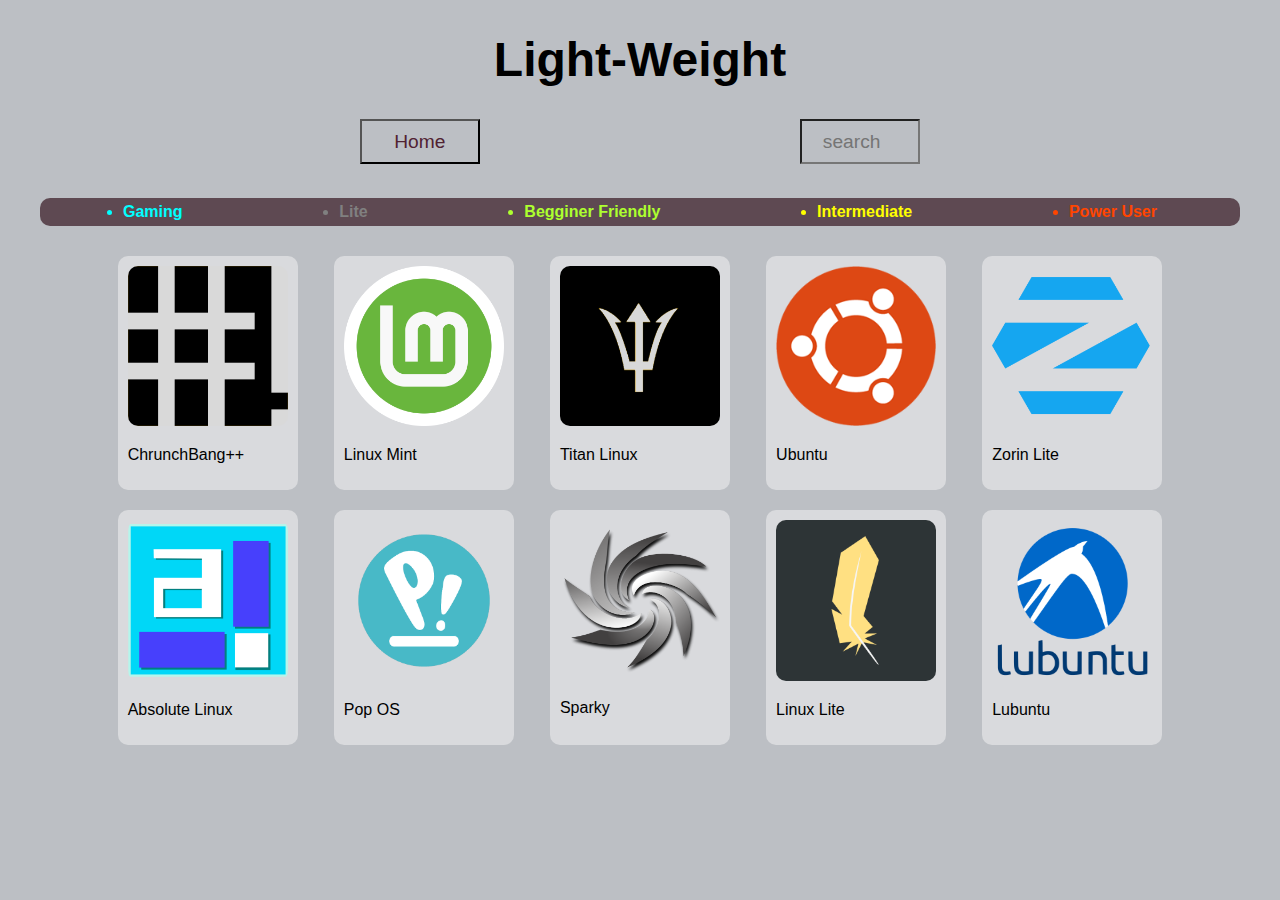
<file: lwpage.html>
<!DOCTYPE html>
<html lang="en">
<head>
    <meta charset="UTF-8">
    <meta http-equiv="X-UA-Compatible" content="IE=edge">
    <meta name="viewport" content="width=device-width, initial-scale=1.0">
    <link rel="stylesheet" href="pages.css">
    <title>Light-Weight</title>
</head>
<body>
    <div class="wrapper">
        <h1 class="tittle">Light-Weight</h1>

        <div class="nav-holder">
            <a href="index.html" class="abutts"><button class="butts">Home</button></a>

            <span class="abutts"><input type="search" value="" onchange="sdistro()" id="search" placeholder="search" class="butts sb"></span>
        </div>
        <br>
        <ul class="types">
            <li class="t1"><b>Gaming</b></li>
            <li class="t2"><b>Lite</b></li>
            <li class="t3"><b>Begginer Friendly</b></li>
            <li class="t4"><b>Intermediate</b></li>
            <li class="t5"><b>Power User</b></li>
        </ul>
        <div class="iso-container">

            <div class="card lite" onclick="ChrunchBang()">
                <div class="inner-card">
                    <img src="imgs/Crunchbang_linux_logo.svg.png" alt="">
                    <p>ChrunchBang++</p>
                </div>
            </div>

            <div class="card begginer" onclick="Mint()">
                <div class="inner-card">
                    <img src="imgs/linuxmint.png" alt="">
                    <p>Linux Mint</p>
                </div>
            </div>
            
            <div class="card intermediate" onclick="Titan()"> 
                <div class="inner-card">
                    <img src="imgs/titanlinux.jpg" alt="">
                    <p>Titan Linux</p>
                </div>
            </div>

            <div class="card power-user" onclick="Ubuntu()">
                <div class="inner-card">
                    <img src="imgs/ubuntu-logo32.png" alt="">
                    <p>Ubuntu</p>
                </div>
            </div>

            <div class="card lite" onclick="ZorinLite()">
                <div class="inner-card">
                    <img src="imgs/Zron.png" alt="">
                    <p>Zorin Lite</p>                    
                </div>
            </div>
            
            <div class="card lite" onclick="abs()">
                <div class="inner-card">
                    <img src="imgs/abs_23.png" alt="">
                    <p>Absolute Linux</p>
                </div>
            </div>

            <div class="card gaming" onclick="Pop()">
                <div class="inner-card">
                    <img src="imgs/popos.png" alt="">
                    <p>Pop OS</p>                    
                </div>
            </div>

            <div class="card lite" onclick="Sparky()">
                <div class="inner-card">
                <img src="imgs/SparkyLinux-logo-200px.png" alt="">
                <p>Sparky</p>
                </div>
            </div>

            <div class="card lite" onclick="LinuxLite()">
                <div class="inner-card">
                    <img src="imgs/linux_lite_dark_logo_sample_sample.png" alt="">
                    <p>Linux Lite</p>
                </div>
            </div>

            <div class="card lite" onclick="Lubuntu()">
                <div class="inner-card">
                    <img src="imgs/Lubuntu.svg.png" alt="">
                    <p>Lubuntu</p>
                </div>
            </div>
        </div>
    </div>


    <div class="modalbg" id="ChrunchBang">
        <div class="blur" onclick="ChrunchBang()"></div>
        <div class="modal-container" >	
            <div class="modal">
                <div class="top">
                    <img src="imgs/Crunchbang_linux_logo.svg.png" alt="" class="DLogo">
                    <h1>ChrunchBang++</h1>
                    <hr class="line">
                    <a href="imgs/overviews-or-something-idk/cb++ samle.png" target="_blank">
                        <img src="imgs/overviews-or-something-idk/cb++ samle.png" alt="" class="sample"></a>
                </div>
                <div class="middle">
                    <div class="center">
                        <p>Description</p>
                        <ul>
                            <li>No Desktop Environment</li>
                            <li>Based on Debian</li>
                            <li>270MB ram used while on rest</li>
                        </ul>
                        
                    </div>
                    <div class="center">
                        <p>System Requirements</p>
                        <table>
                            <tr>
                                <td>Processor</td>
                                <td>Pentuim  1 Ghz</td>
                            </tr>
                            <tr>
                                <td>Cores</td>
                                <td>2 Cores</td>
                            </tr>
                            <tr>
                                <td>Ram / System Memory</td>
                                <td>2GB</td>
                            </tr>
                            <tr>
                                <td>Hard Drive Space</td>
                                <td>20GB</td>
                            </tr>
                        </table>
                    </div>
                    
                    <br>
                </div>
                <div class="botom">
                    <br>
                    <a href="https://crunchbangplusplus.org/" target="_blank" class="ofweblink">Visit Official Website</a>
                    <br>
                    <br>
                    <div>
                        <a href="distro_list_iso"><button class="button downbutt" download >Download</button></a>
                        <button onclick="ChrunchBang()" class="button closebutt">Close</button>
                    </div>
                </div>
            </div>
        </div>
    </div>  
    <div class="modalbg" id="Mint">
        <div class="blur" onclick="Mint()"></div>
        <div class="modal-container" id="Mint">	
            <div class="modal">
                <div class="top">
                    <img src="imgs/linuxmint.png" alt="" class="DLogo">
                    <h1>Linux Mint</h1>
                    <hr class="line">
                    <a href="imgs/overviews-or-something-idk/Mint sample.png" target="_blank">
                        <img src="imgs/overviews-or-something-idk/Mint sample.png" alt="" class="sample">
                    </a>
                </div>
                <div class="middle">
                    <div class="center">
                        <p>Description</p>
                        <ul>
                            <li>GNU, XFCE and MATE Desktop Environment</li>
                            <li>Based on Ubuntu</li>
                            <li>100MB - 1gb ram on Idle</li>
                        </ul>
                    </div>
                    <div class="center">
                        <p>System Requirements</p>
                        <table>
                            <tr>
                                <td>Processor</td>
                                <td>Any Processor with 2 or more cores</td>
                            </tr>
                            <tr>
                                <td>Cores</td>
                                <td>2 - 4 Cores</td>
                            </tr>
                            <tr>
                                <td>Ram / System Memory</td>
                                <td>2gb - 4gb</td>
                            </tr>
                            <tr>
                                <td>Hard Drive Space</td>
                                <td>20gb - 100gb</td>
                            </tr>
                        </table>
                    </div>
                    
                    <br>
                </div>
                <div class="botom">
                    <br>
                    <a href="https://linuxmint.com/" target="_blank" class="ofweblink">Visit Official Website</a>
                    <br>
                    <br>
                    <div>
                        <a href="distro_list_iso"><button class="button downbutt" download >Download</button></a>
                        <button onclick="Mint()" class="button closebutt">Close</button>
                    </div>
                </div>
            </div>
        </div>
    </div>
    <div class="modalbg" id="Titan">
        <div class="blur" onclick="Titan()"></div>
        <div class="modal-container" id="Titan">	
            <div class="modal">
                <div class="top">
                    <img src="imgs/titanlinux.jpg" alt="" class="DLogo">
                    <h1>Titan Linux</h1>
                    <hr class="line">
                    <a href="imgs/overviews-or-something-idk/Titan sample.jpg" target="_blank">
                        <img src="imgs/overviews-or-something-idk/Titan sample.jpg" alt="" class="sample">
                    </a>
                </div>
                <div class="middle">
                    <div class="center">
                        <p>Description</p>
                        <ul>
                            <li>KDE Desktop Environment</li>
                            <li>Based on Debian</li>
                            <li>700mb on Idle</li>
                        </ul>
                    </div>
                    <div class="center">
                        <p>System Requirements</p>
                        <table>
                            <tr>
                                <td>Processor</td>
                                <td> 2 or more gb</td>
                            </tr>
                            <tr>
                                <td>Ram / System Memory</td>
                                <td>2gb</td>
                            </tr>
                            <tr>
                                <td>Hard Drive Space</td>
                                <td>20gb</td>
                            </tr>
                        </table>
                    </div>
                    
                    <br>
                </div>
                <div class="botom">
                    <br>
                    <a href="https://techcafe757.wixsite.com/titanlinux" target="_blank" class="ofweblink">Visit Official Website</a>
                    <br>
                    <br>
                    <div>
                        <a href="distro_list_iso"><button class="button downbutt" download >Download</button></a>
                        <button onclick="Titan()" class="button closebutt">Close</button>
                    </div>
                </div>
            </div>
        </div>
    </div>
    <div class="modalbg" id="Ubuntu">
        <div class="blur" onclick="Ubuntu()"></div>
        <div class="modal-container" id="Ubuntu">	
            <div class="modal">
                <div class="top">
                    <img src="imgs/ubuntu-logo32.png" alt="" class="DLogo">
                    <h1>Ubuntu</h1>
                    <hr class="line">
                    <a href="imgs/overviews-or-something-idk/ubuntu sample.webp" target="_blank">
                        <img src="imgs/overviews-or-something-idk/ubuntu sample.webp" alt="" class="sample">
                    </a>
                </div>
                <div class="middle">
                    <div class="center">
                        <p>Description</p>
                        <ul>
                            <li>Gnome Desktop Environment</li>
                            <li>Based on Debian</li>
                            <li>300mb ram on Idle</li>
                        </ul>
                    </div>
                    <div class="center">
                        <p>System Requirements</p>
                        <table>
                            <tr>
                                <td>Processor</td>
                                <td>2 - 4 Cores, 2ghz</td>
                            </tr>
                            <tr>
                                <td>Ram / System Memory</td>
                                <td>1 - 4GB</td>
                            </tr>
                            <tr>
                                <td>Hard Drive Space</td>
                                <td>25 GB</td>
                            </tr>
                        </table>
                    </div>
                    
                    <br>
                </div>
                <div class="botom">
                    <br>
                    <a href="https://ubuntu.com/" target="_blank" class="ofweblink">Visit Official Website</a>
                    <br>
                    <br>
                    <div>
                        <a href="distro_list_iso"><button class="button downbutt" download >Download</button></a>
                        <button onclick="Ubuntu()" class="button closebutt">Close</button>
                    </div>
                </div>
            </div>
        </div>
    </div>
    <div class="modalbg" id="ZorinLite">
        <div class="blur" onclick="ZorinLite()"></div>
        <div class="modal-container" id="ZorinLite">	
            <div class="modal">
                <div class="top">
                    <img src="imgs/Zron.png" alt="" class="DLogo">
                    <h1>Zorin Lite</h1>
                    <hr class="line">
                    <a href="imgs/overviews-or-something-idk/zorn lite.webp">
                        <img src="imgs/overviews-or-something-idk/zorn lite.webp" alt="" class="sample">
                    </a>
                </div>
                <div class="middle">
                    <div class="center">
                        <p>Description</p>
                        <ul>
                            <li>XFCE Desktop Environment</li>
                            <li>Based on Ubuntu</li>
                            <li>512 ram on idle</li>
                        </ul>
                    </div>
                    <div class="center">
                        <p>System Requirements</p>
                        <table>
                            <tr>
                                <td>Processor</td>
                                <td>1 core, 1 Ghz</td>
                            </tr>
                            <tr>
                                <td>Ram / System Memory</td>
                                <td>1Gb</td>
                            </tr>
                            <tr>
                                <td>Hard Drive Space</td>
                                <td>10 GB</td>
                            </tr>
                        </table>
                    </div>
                    
                    <br>
                </div>
                <div class="botom">
                    <br>
                    <a href="https://zorin.com/os/" target="_blank" class="ofweblink">Visit Official Website</a>
                    <br>
                    <br>
                    <div>
                        <a href="distro_list_iso"><button class="button downbutt" download >Download</button></a>
                        <button onclick="ZorinLite()" class="button closebutt">Close</button>
                    </div>
                </div>
            </div>
        </div>
    </div>
    <div class="modalbg" id="abs">
        <div class="blur" onclick="abs()"></div>
        <div class="modal-container" id="abs">	
            <div class="modal">
                <div class="top">
                    <img src="imgs//abs_23.png" alt="" class="DLogo">
                    <h1>Absolute Linux</h1>
                    <hr class="line">
                    <a href="imgs/overviews-or-something-idk/abs sample.jpg" target="_blank">
                        <img src="imgs/overviews-or-something-idk/abs sample.jpg" alt="" class="sample">
                    </a>
                </div>
                <div class="middle">
                    <div class="center">
                        <p>Description</p>
                        <ul>
                            <li>Based on Slackware</li>
                            <li>256 ram usage on Idle</li>
                        </ul>
                    </div>
                    <div class="center">
                        <p>System Requirements</p>
                        <table>
                            <tr>
                                <td>Processor</td>
                                <td>2 cores, 1 Ghz</td>
                            </tr>
                            <tr>
                                <td>Ram / System Memory</td>
                                <td>1 GB</td>
                            </tr>
                            <tr>
                                <td>Hard Drive Space</td>
                                <td>10GB</td>
                            </tr>
                        </table>
                    </div>
                    
                    <br>
                </div>
                <div class="botom">
                    <br>
                    <a href="https://www.absolutelinux.org/index1.html" target="_blank" class="ofweblink">Visit Official Website</a>
                    <br>
                    <br>
                    <div>
                        <a href="distro_list_iso"><button class="button downbutt" download >Download</button></a>
                        <button onclick="abs()" class="button closebutt">Close</button>
                    </div>
                </div>
            </div>
        </div>    
    </div>
    <div class="modalbg" id="Pop">
        <div class="blur" onclick="Pop()"></div>
        <div class="modal-container" id="Pop">	
            <div class="modal">
                <div class="top">
                    <img src="imgs/popos.png" alt="" class="DLogo">
                    <h1>Pop OS</h1>
                    <hr class="line">
                    <a href="imgs/overviews-or-something-idk/Pop sample.jpg" target="_blank">
                        <img src="imgs/overviews-or-something-idk/Pop sample.jpg" alt="" class="sample">
                    </a>
                </div>
                <div class="middle">
                    <div class="center">
                        <p>Description</p>
                        <ul>
                            <li>Gnome Desktop Environment</li>
                            <li>Based on Ubuntu</li>
                            <li>1.2 GB ram used on Idle</li>
                        </ul>
                    </div>
                    <div class="center">
                        <p>System Requirements</p>
                        <table>
                            <tr>
                                <td>Processor</td>
                                <td>2 - 4 corse, 2 Ghz</td>
                            </tr>
                            <tr>
                                <td>Ram / System Memory</td>
                                <td>4 - 8GB</td>
                            </tr>
                            <tr>
                                <td>Hard Drive Space</td>
                                <td>50 - 100GB</td>
                            </tr>
                        </table>
                    </div>
                    
                    <br>
                </div>
                <div class="botom">
                    <br>
                    <a href="https://pop.system76.com/" target="_blank" class="ofweblink">Visit Official Website</a>
                    <br>
                    <br>
                    <div>
                        <a href="distro_list_iso"><button class="button downbutt" download >Download</button></a>
                        <button onclick="Pop()" class="button closebutt">Close</button>
                    </div>
                </div>
            </div>
        </div>
    </div>
    <div class="modalbg" id="Sparky">
        <div class="blur" onclick="Sparky()"></div>
        <div class="modal-container" id="Sparky">	
            <div class="modal">
                <div class="top">
                    <img src="imgs/SparkyLinux-logo-200px.png" alt="" class="DLogo">
                    <h1>Sparky</h1>
                    <hr class="line">
                    <a href="imgs/overviews-or-something-idk/sparky sample.png" target="_blank">
                        <img src="imgs/overviews-or-something-idk/sparky sample.png" alt="" class="sample">
                    </a>
                </div>
                <div class="middle">
                    <div class="center">
                        <p>Description</p>
                        <ul>
                            <li>LXQt, MATE, Xfce and KDE Desktop Environment</li>
                            <li>Based on Debian</li>
                            <li>300mb ram usage on Idle</li>
                        </ul>
                    </div>
                    <div class="center">
                        <p>System Requirements</p>
                        <table>
                            <tr>
                                <td>Processor</td>
                                <td>1 - 2 cores, 1 - 2 Ghz</td>
                            </tr>
                            <tr>
                                <td>Ram / System Memory</td>
                                <td>2 - 8 Gb</td>
                            </tr>
                            <tr>
                                <td>Hard Drive Space</td>
                                <td>20GB</td>
                            </tr>
                        </table>
                    </div>
                    
                    <br>
                </div>
                <div class="botom">
                    <br>
                    <a href="https://sparkylinux.org/" target="_blank" class="ofweblink">Visit Official Website</a>
                    <br>
                    <br>
                    <div>
                        <a href="distro_list_iso"><button class="button downbutt" download >Download</button></a>
                        <button onclick="Sparky()" class="button closebutt">Close</button>
                    </div>
                </div>
            </div>
        </div>
    </div>  
    <div class="modalbg" id="LinuxLite">
        <div class="blur" onclick="LinuxLite()"></div>
        <div class="modal-container" id="LinuxLite">	
            <div class="modal">
                <div class="top">
                    <img src="imgs/linux_lite_dark_logo_sample_sample.png" alt="" class="DLogo">
                    <h1>Linux Lite</h1>
                    <hr class="line">
                    <a href="imgs/overviews-or-something-idk/Linux_Lite sample.png" target="_blank">
                        <img src="imgs/overviews-or-something-idk/Linux_Lite sample.png" alt="" class="sample">
                    </a>
                </div>
                <div class="middle">
                    <div class="center">
                        <p>Description</p>
                        <ul>
                            <li>XFCE Desktop Environment</li>
                            <li>Based on Debian</li>
                            <li>200mb ram usage on Idle</li>
                        </ul>
                    </div>
                    <div class="center">
                        <p>System Requirements</p>
                        <table>
                            <tr>
                                <td>Processor</td>
                                <td>1 core, 1 Ghz</td>
                            </tr>
                            <tr>
                                <td>Ram / System Memory</td>
                                <td>1 GB</td>
                            </tr>
                            <tr>
                                <td>Hard Drive Space</td>
                                <td>15GB</td>
                            </tr>
                        </table>
                    </div>
                    
                    <br>
                </div>
                <div class="botom">
                    <br>
                    <a href="https://www.linuxliteos.com/" target="_blank" class="ofweblink">Visit Official Website</a>
                    <br>
                    <br>
                    <div>
                        <a href="distro_list_iso"><button class="button downbutt" download >Download</button></a>
                        <button onclick="LinuxLite()" class="button closebutt">Close</button>
                    </div>
                </div>
            </div>
        </div>
    </div>
    <div class="modalbg" id="Lubuntu">
        <div class="blur" onclick="Lubuntu()"></div>
        <div class="modal-container" id="Lubuntu">	
            <div class="modal">
                <div class="top">
                    <img src="imgs//Lubuntu.svg.png" alt="" class="DLogo">
                    <h1>Lubuntu</h1>
                    <hr class="line">
                    <a href="imgs/overviews-or-something-idk/Lubuntu sample.jpg" target="_blank">
                        <img src="imgs/overviews-or-something-idk/Lubuntu sample.jpg" alt="" class="sample">
                    </a>
                </div>
                <div class="middle">
                    <div class="center">
                        <p>Description</p>
                        <ul>
                            <li>LXDE Desktop Environment</li>
                            <li>Based on Ubuntu</li>
                            <li>300mb ram usage on Idle</li>
                        </ul>
                    </div>
                    <div class="center">
                        <p>System Requirements</p>
                        <table>
                            <tr>
                                <td>Processor</td>
                                <td>1 core, 700 mhz</td>
                            </tr>
                            <tr>
                                <td>Ram / System Memory</td>
                                <td>50MB</td>
                            </tr>
                            <tr>
                                <td>Hard Drive Space</td>
                                <td>5GB</td>
                            </tr>
                        </table>
                    </div>
                    
                    <br>
                </div>
                <div class="botom">
                    <br>
                    <a href="https://lubuntu.net/" target="_blank" class="ofweblink">Visit Official Website</a>
                    <br>
                    <br>
                    <div>
                        <a href="distro_list_iso"><button class="button downbutt" download >Download</button></a>
                        <button onclick="Lubuntu()" class="button closebutt">Close</button>
                    </div>
                </div>
            </div>
        </div>
    </div>
<div class="modalbg" id="Stuff">
    <div class="blur" onclick="Stuff()"></div>
    <div class="modal-container">	
        <div class="modal">
            <h1>Correct Syntax for Searching Linux Distrobutions</h1>
            <ul>
                <li>ChrunchBang</li><br>
                <li>Mint</li><br>
                <li>Titan</li><br>
                <li>Ubuntu</li><br>
                <li>Zorin Lite</li><br>
                <li>Absolute</li><br>
                <li>Pop OS</li><br>
                <li>Sparky</li><br>
                <li>Linux Lite</li><br>
                <li>Lubuntu</li><br>
            </ul>
        </div>
    </div>
</div>


    <script>
        function sdistro(){

            var s = document.getElementById("search").value;

            if (s == "ChrunchBang") {
                ChrunchBang();
            }else if (s == "Mint") {
                Mint();
            }else if (s == "Titan") {
                Titan();
            }else if (s == "Ubuntu") {
                Ubuntu();
            }else if (s == "Zorin Lite") {
                ZorinLite();
            }else if (s == "Absolute") {
                abs();
            }else if (s == "Pop OS") {
                Pop();
            }else if (s == "Sparky") {
                Sparky();
            }else if (s == "Linux Lite") {
                LinuxLite();
            }else if (s == "Lubuntu") {
                Lubuntu();
            }
            
            
            else {
                Stuff()
            }

        }
        
        function Stuff() {
    	    let List = document.getElementById("Stuff");
    	    List.classList.toggle("openmode");
	    }
    	function ChrunchBang() {
    	    let ChrunchBang = document.getElementById("ChrunchBang");
    	    ChrunchBang.classList.toggle("openmode");
	    }
        function Mint() {
    	    let Mint = document.getElementById("Mint");
    	    Mint.classList.toggle("openmode");
	    }
        function Titan() {
    	    let Titan = document.getElementById("Titan");
    	    Titan.classList.toggle("openmode");
	    }
        function Ubuntu() {
    	    let Ubuntu = document.getElementById("Ubuntu");
    	    Ubuntu.classList.toggle("openmode");
	    }
        function ZorinLite() {
    	    let ZorinLite = document.getElementById("ZorinLite");
    	    ZorinLite.classList.toggle("openmode");
	    }
        function abs() {
    	    let abs = document.getElementById("abs");
    	    abs.classList.toggle("openmode");
	    }
        function Pop() {
    	    let Pop = document.getElementById("Pop");
    	    Pop.classList.toggle("openmode");
	    }
        function Sparky() {
    	    let Sparky = document.getElementById("Sparky");
    	    Sparky.classList.toggle("openmode");
	    }
        function LinuxLite() {
    	    let Lite = document.getElementById("LinuxLite");
    	    Lite.classList.toggle("openmode");
	    }
        function Lubuntu() {
    	    let Lubuntu = document.getElementById("Lubuntu");
    	    Lubuntu.classList.toggle("openmode");
	    }
</script>
</body>
</html>
</file>
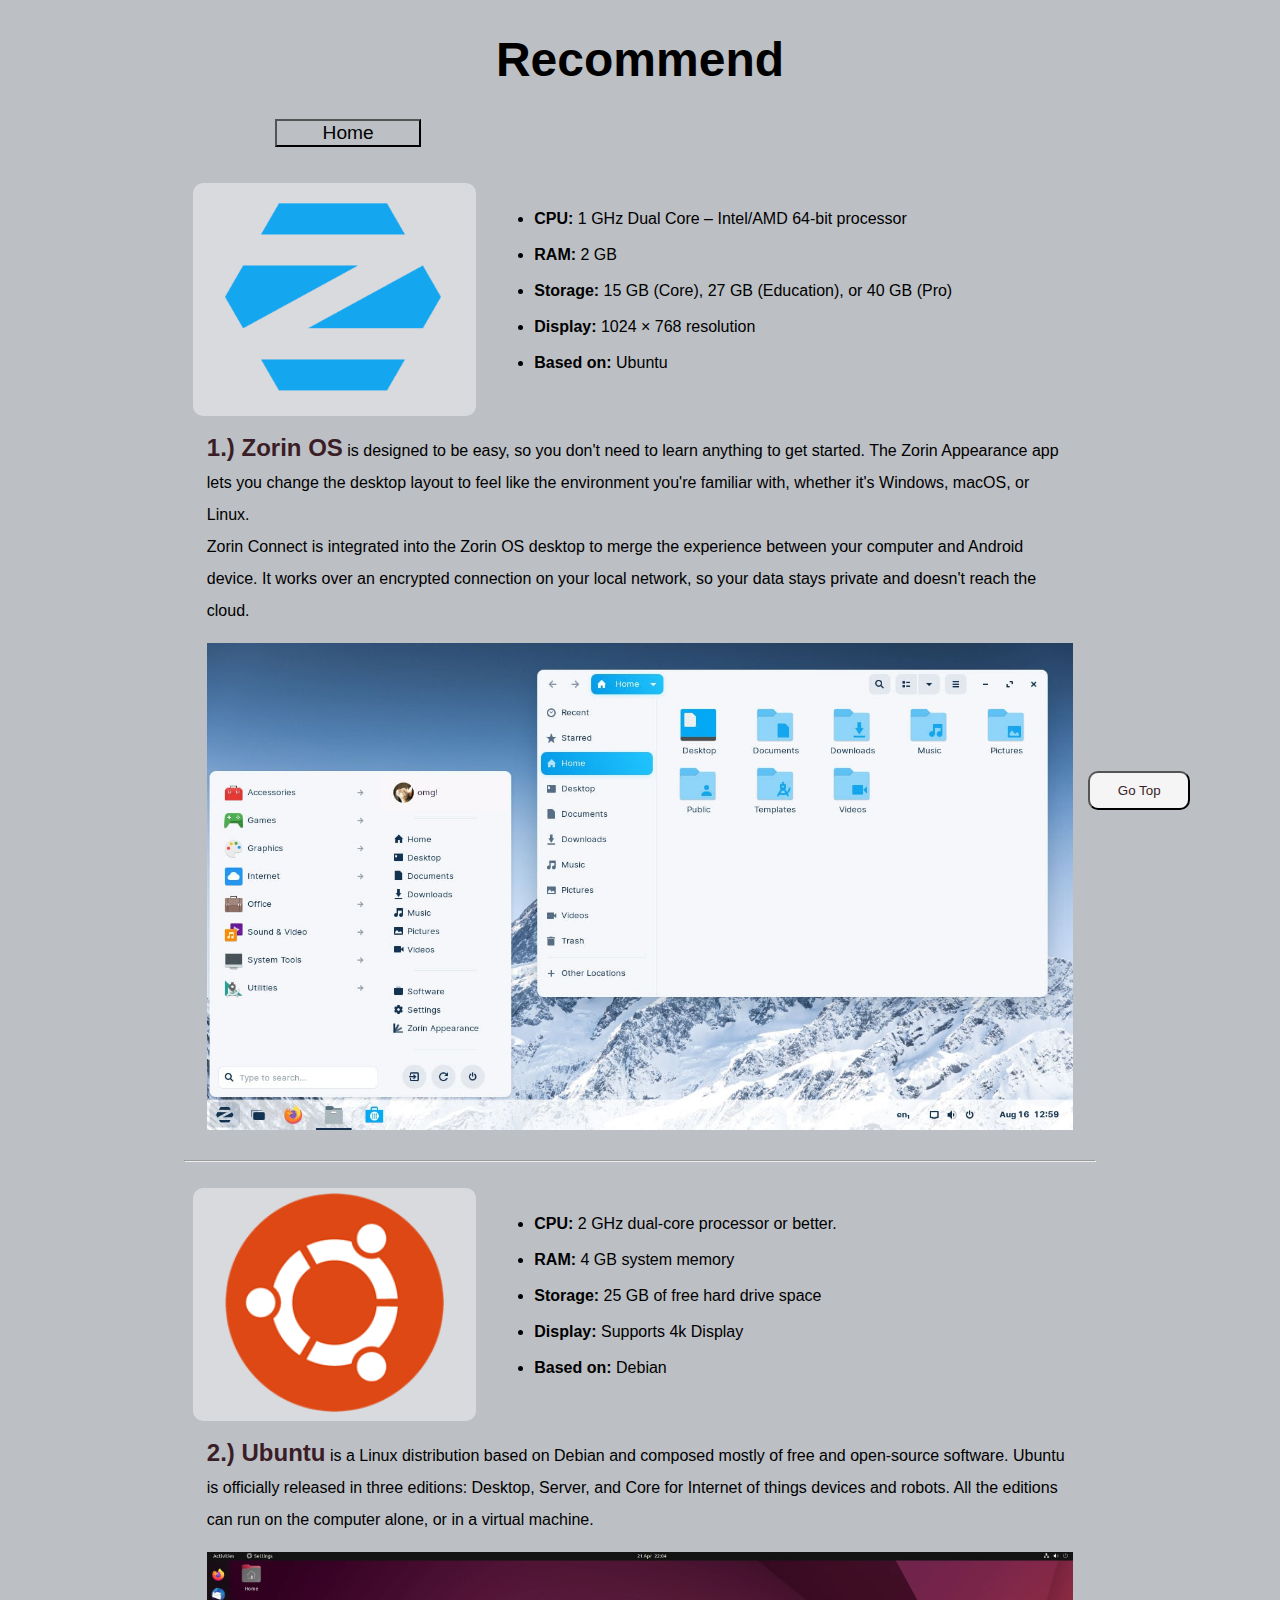
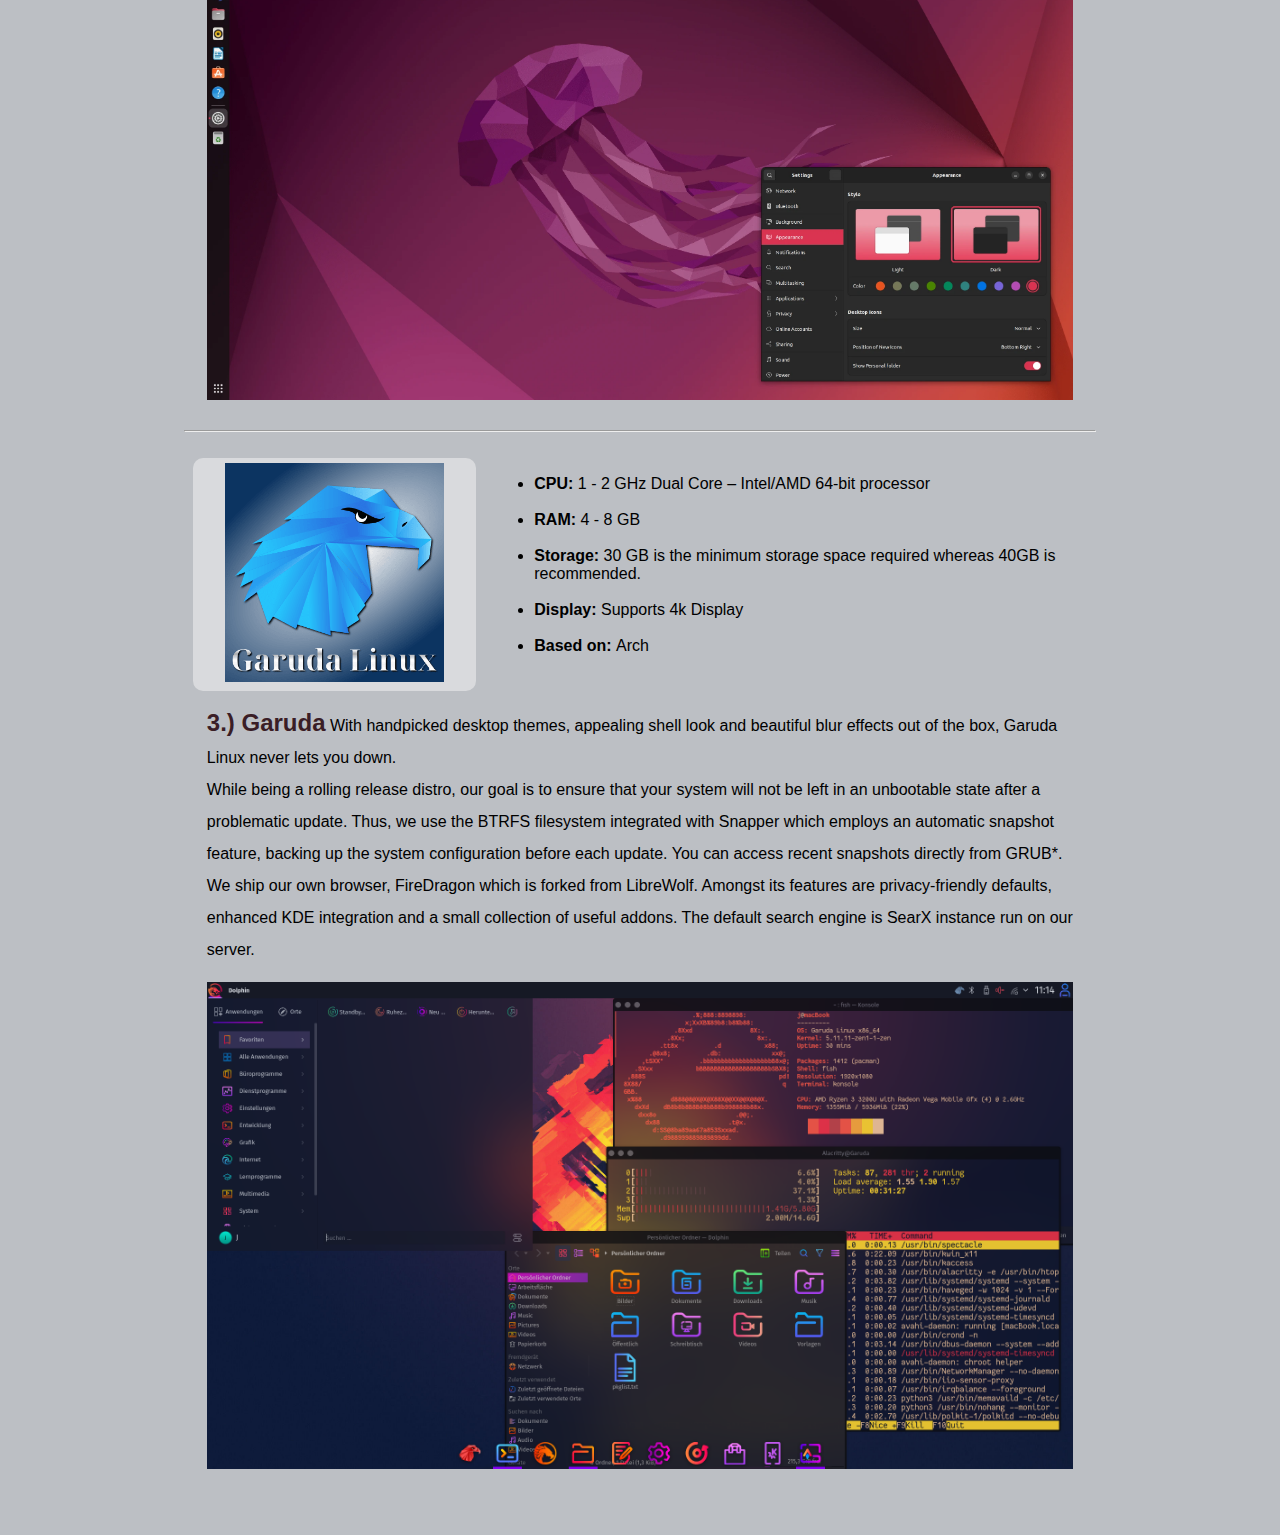
<file: rec.html>
<!DOCTYPE html>
<html lang="en">
<head>
    <meta charset="UTF-8">
    <meta http-equiv="X-UA-Compatible" content="IE=edge">
    <meta name="viewport" content="width=device-width, initial-scale=1.0">
    <link rel="stylesheet" href="rec.css">
    <title>Document</title>
</head>
<body>
    <div class="wrapper">
        <header>
            <h1 id="top">Recommend</h1>
        </header>
        <nav>
            <a href="index.html"><button class="home-butt">Home</button></a>
        </nav>
<br>
<br>
        <div class="content">

            <article>
                <div class="top">
                    <div class="box1">
                        <a href="https://zorin.com/os/"target="_blank"><img src="/imgs/Zron.png" alt=""></a>
                    </div>
                    <div class="box2">
                        <ul>
                            <li><b>CPU: </b>1 GHz Dual Core – Intel/AMD 64-bit processor</li><br>
                            <li><b>RAM: </b>2 GB</li><br>
                            <li><b>Storage: </b> 15 GB (Core), 27 GB (Education), or 40 GB (Pro)</li><br>
                            <li><b>Display: </b> 1024 × 768 resolution</li><br>
                            <li><b>Based on: </b>Ubuntu</li><br>
                        </ul>
                    </div>

                    
                </div>
                <div class="par">
                    <p><a href="https://zorin.com/os/ 
                        " target="_blank"><b>1.) Zorin OS</b></a> is designed to be easy, so you don't need to learn anything to get started. The Zorin Appearance app lets you change the desktop layout to feel like the environment you're familiar with, whether it's Windows, macOS, or Linux. <br> Zorin Connect is integrated into the Zorin OS desktop to merge the experience between your computer and Android device. It works over an encrypted connection on your local network, so your data stays private and doesn't reach the cloud.</p>
                    <a href="imgs/overviews-or-something-idk/zorin-OS-16-new-theme.jpg" target="_blank"> <img src="imgs/overviews-or-something-idk/zorin-OS-16-new-theme.jpg" alt=""></a>
                </div>                
            </article>
<br>
<hr>
<br>
            <article>
                <div class="top">
                    <div class="box1">
                        <a href="https://ubuntu.com/" target="_blank"><img src="imgs/ubuntu-logo32.png" alt=""></a>
                    </div>
                    <div class="box2">
                        <ul>
                            <li><b>CPU: </b>2 GHz dual-core processor or better.</li><br>
                            <li><b>RAM: </b>4 GB system memory</li><br>
                            <li><b>Storage: </b>25 GB of free hard drive space</li><br>
                            <li><b>Display: </b>Supports 4k Display</li><br>
                            <li><b>Based on: </b>Debian</li><br>
                        </ul>
                    </div>

                    
                </div>
                <div class="par">
                    <p><a href="https://ubuntu.com/" target="_blank"><b>2.) Ubuntu</b></a> is a Linux distribution based on Debian and composed mostly of free and open-source software. Ubuntu is officially released in three editions: Desktop, Server, and Core for Internet of things devices and robots. All the editions can run on the computer alone, or in a virtual machine. </p>
                    <a href="imgs/overviews-or-something-idk/ubuntu sample.webp" target="_blank"> <img src="imgs/overviews-or-something-idk/ubuntu sample.webp" alt=""></a>
                </div>                
            </article>
<br>
<hr>
<br>
            <article>
                <div class="top">
                    <div class="box1">
                        <a href="https://garudalinux.org/" target="_blank"><img src="imgs/garuda logo.webp" alt=""></a>
                    </div>
                    <div class="box2">
                        <ul>
                            <li><b>CPU: </b>1 - 2 GHz Dual Core – Intel/AMD 64-bit processor</li><br>
                            <li><b>RAM: </b>4 - 8 GB</li><br>
                            <li><b>Storage: </b> 30 GB is the minimum storage space required whereas 40GB is recommended.</li><br>
                            <li><b>Display: </b> Supports 4k Display</li><br>
                            <li><b>Based on: </b>Arch</li><br>
                        </ul>
                    </div>
                </div>
                <div class="par">
                    <p><a href="https://garudalinux.org/" target="_blank"><b>3.) Garuda</b></a> With handpicked desktop themes, appealing shell look and beautiful blur effects out of the box, Garuda Linux never lets you down. <br> While being a rolling release distro, our goal is to ensure that your system will not be left in an unbootable state after a problematic update. Thus, we use the BTRFS filesystem integrated with Snapper which employs an automatic snapshot feature, backing up the system configuration before each update. You can access recent snapshots directly from GRUB*. <br>We ship our own browser, FireDragon which is forked from LibreWolf. Amongst its features are privacy-friendly defaults, enhanced KDE integration and a small collection of useful addons. The default search engine is SearX instance run on our server.</p>
                    <a href="imgs/overviews-or-something-idk/garuda sample.png" target="_blank"> <img src="imgs/overviews-or-something-idk/garuda sample.png" alt=""></a>
                </div>                
            </article>
        </div>
    </div>
<br>
<br>
<br>

<div class="goup">
    <a href="#top"><button>Go Top</button></a>
</div>
</body>
</html>
</file>
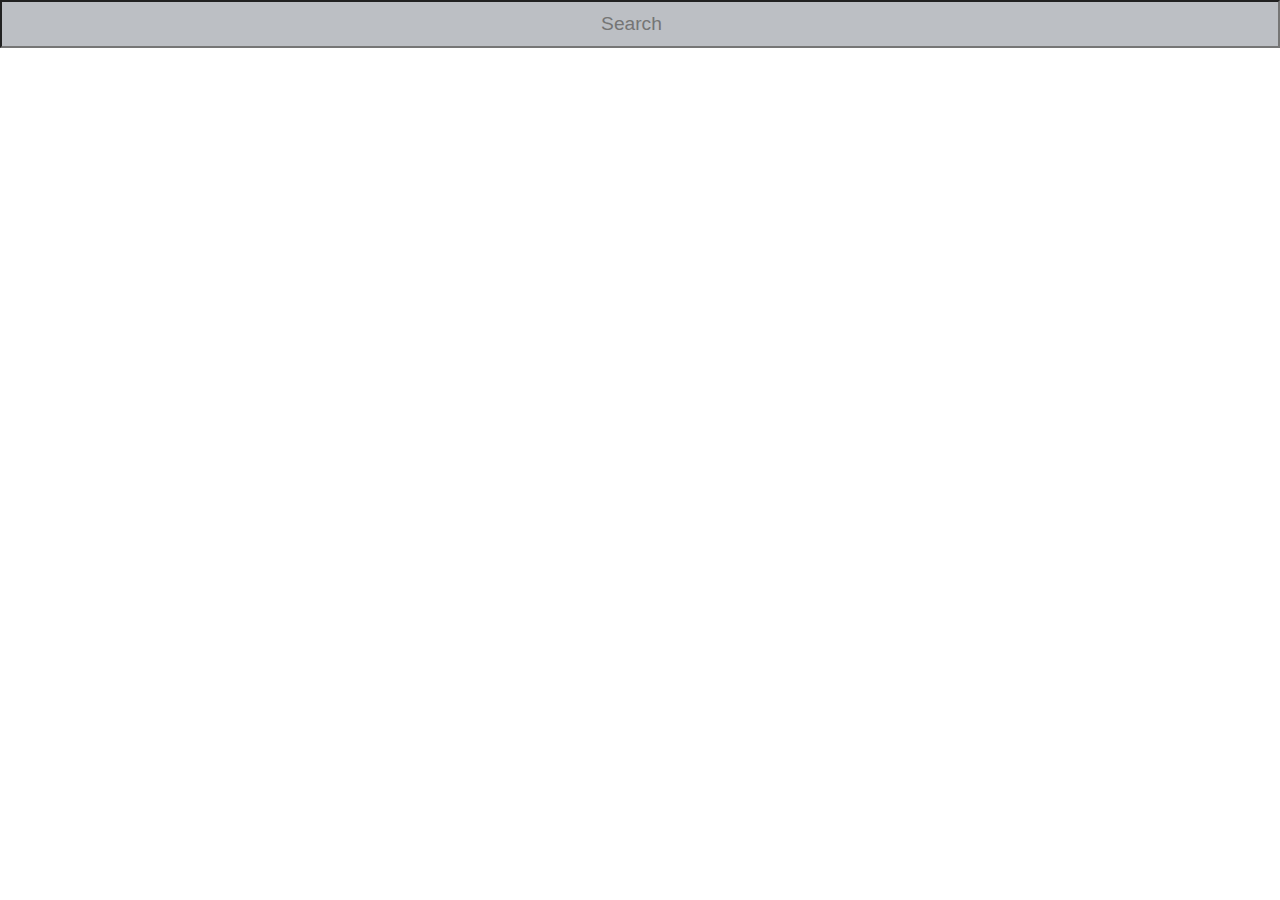
<file: stuffs/search.html>
<!DOCTYPE html>
<html lang="en">
<head>
    <meta charset="UTF-8">
    <meta http-equiv="X-UA-Compatible" content="IE=edge">
    <meta name="viewport" content="width=device-width, initial-scale=1.0">
    <title>Document</title>
</head>
<body>
    <input type="search" name="" id="" placeholder="Search" class="input">
</body>
</html>
<style>
    *{
        margin: 0;
    }
    body {
        text-align: center;
    }
    .input {
        text-align: center;
        width: 100%;
        font-size: larger;
        height: 3rem;
        color: #512232;
        background-color: #bcbfc4;
        cursor: pointer;
        font-size: larger;
    }
</style>
</file>
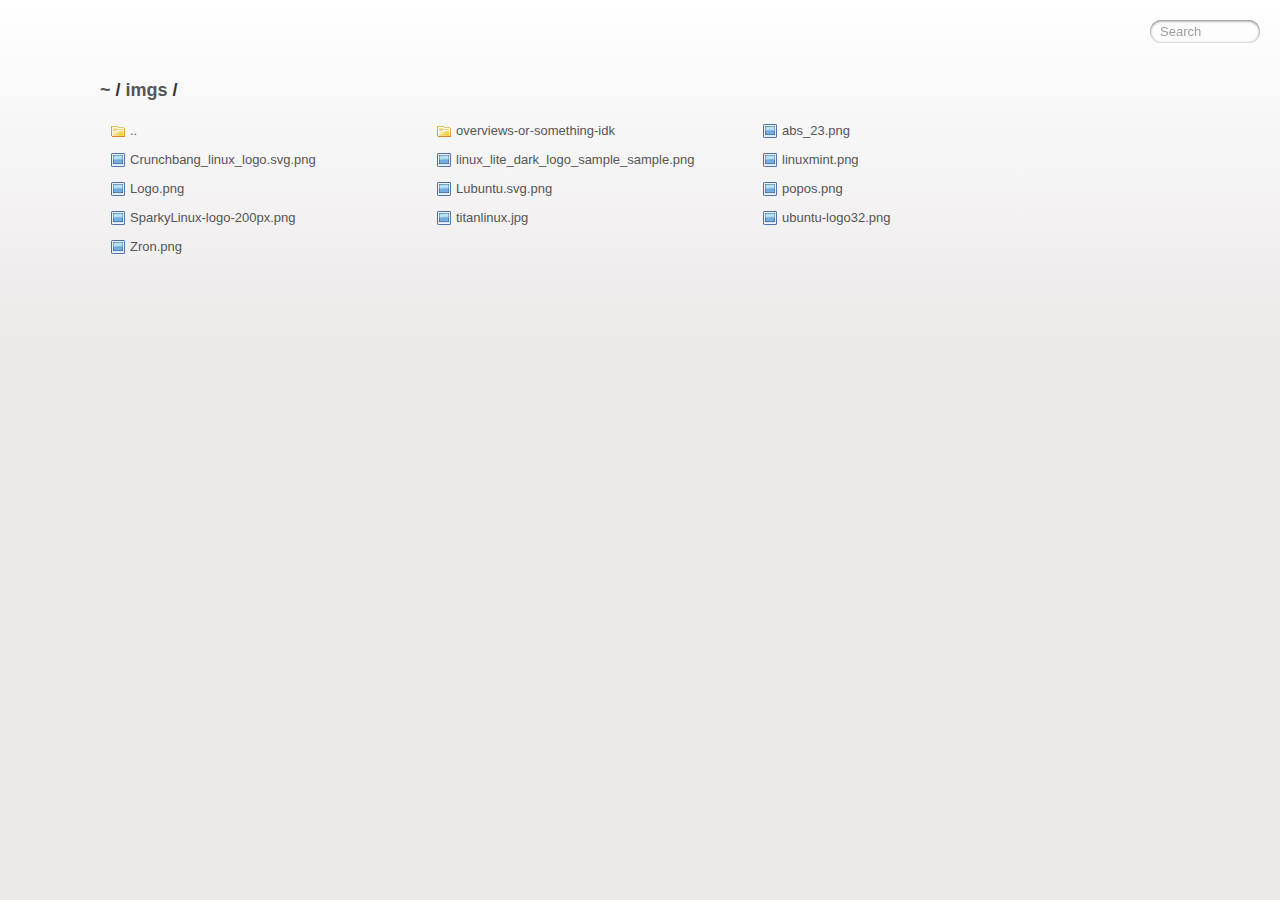
<file: imgs/overviews-or-something-idk/Document_files/imgs.html>
<!DOCTYPE html>
<html>
  <head>
    <meta charset='utf-8'> 
    <meta name="viewport" content="width=device-width, initial-scale=1.0, maximum-scale=1.0, user-scalable=no" />
    <title>listing directory /imgs/</title>
    <style>* {
  margin: 0;
  padding: 0;
  outline: 0;
}

body {
  padding: 80px 100px;
  font: 13px "Helvetica Neue", "Lucida Grande", "Arial";
  background: #ECE9E9 -webkit-gradient(linear, 0% 0%, 0% 100%, from(#fff), to(#ECE9E9));
  background: #ECE9E9 -moz-linear-gradient(top, #fff, #ECE9E9);
  background-repeat: no-repeat;
  color: #555;
  -webkit-font-smoothing: antialiased;
}
h1, h2, h3 {
  font-size: 22px;
  color: #343434;
}
h1 em, h2 em {
  padding: 0 5px;
  font-weight: normal;
}
h1 {
  font-size: 60px;
}
h2 {
  margin-top: 10px;
}
h3 {
  margin: 5px 0 10px 0;
  padding-bottom: 5px;
  border-bottom: 1px solid #eee;
  font-size: 18px;
}
ul li {
  list-style: none;
}
ul li:hover {
  cursor: pointer;
  color: #2e2e2e;
}
ul li .path {
  padding-left: 5px;
  font-weight: bold;
}
ul li .line {
  padding-right: 5px;
  font-style: italic;
}
ul li:first-child .path {
  padding-left: 0;
}
p {
  line-height: 1.5;
}
a {
  color: #555;
  text-decoration: none;
}
a:hover {
  color: #303030;
}
#stacktrace {
  margin-top: 15px;
}
.directory h1 {
  margin-bottom: 15px;
  font-size: 18px;
}
ul#files {
  width: 100%;
  height: 100%;
  overflow: hidden;
}
ul#files li {
  float: left;
  width: 30%;
  line-height: 25px;
  margin: 1px;
}
ul#files li a {
  display: block;
  height: 25px;
  border: 1px solid transparent;
  -webkit-border-radius: 5px;
  -moz-border-radius: 5px;
  border-radius: 5px;
  overflow: hidden;
  white-space: nowrap;
}
ul#files li a:focus,
ul#files li a:hover {
  background: rgba(255,255,255,0.65);
  border: 1px solid #ececec;
}
ul#files li a.highlight {
  -webkit-transition: background .4s ease-in-out;
  background: #ffff4f;
  border-color: #E9DC51;
}
#search {
  display: block;
  position: fixed;
  top: 20px;
  right: 20px;
  width: 90px;
  -webkit-transition: width ease 0.2s, opacity ease 0.4s;
  -moz-transition: width ease 0.2s, opacity ease 0.4s;
  -webkit-border-radius: 32px;
  -moz-border-radius: 32px;
  -webkit-box-shadow: inset 0px 0px 3px rgba(0, 0, 0, 0.25), inset 0px 1px 3px rgba(0, 0, 0, 0.7), 0px 1px 0px rgba(255, 255, 255, 0.03);
  -moz-box-shadow: inset 0px 0px 3px rgba(0, 0, 0, 0.25), inset 0px 1px 3px rgba(0, 0, 0, 0.7), 0px 1px 0px rgba(255, 255, 255, 0.03);
  -webkit-font-smoothing: antialiased;
  text-align: left;
  font: 13px "Helvetica Neue", Arial, sans-serif;
  padding: 4px 10px;
  border: none;
  background: transparent;
  margin-bottom: 0;
  outline: none;
  opacity: 0.7;
  color: #888;
}
#search:focus {
  width: 120px;
  opacity: 1.0; 
}

/*views*/
#files span {
  display: inline-block;
  overflow: hidden;
  text-overflow: ellipsis;
  text-indent: 10px;
}
#files .name {
  background-repeat: no-repeat;
}
#files .icon .name {
  text-indent: 28px;
}

/*tiles*/
.view-tiles .name {
  width: 100%;
  background-position: 8px 5px;
}
.view-tiles .size,
.view-tiles .date {
  display: none;
}

/*details*/
ul#files.view-details li {
  float: none;
  display: block;
  width: 90%;
}
ul#files.view-details li.header {
  height: 25px;
  background: #000;
  color: #fff;
  font-weight: bold;
}
.view-details .header {
  border-radius: 5px;
}
.view-details .name {
  width: 60%;
  background-position: 8px 5px;
}
.view-details .size {
  width: 10%;
}
.view-details .date {
  width: 30%;
}
.view-details .size,
.view-details .date {
  text-align: right;
  direction: rtl;
}

/*mobile*/
@media (max-width: 768px) {
  body {
    font-size: 13px;
    line-height: 16px;
    padding: 0;
  }
  #search {
    position: static;
    width: 100%;
    font-size: 2em;
    line-height: 1.8em;
    text-indent: 10px;
    border: 0;
    border-radius: 0;
    padding: 10px 0;
    margin: 0;
  }
  #search:focus {
    width: 100%;
    border: 0;
    opacity: 1;
  }
  .directory h1 {
    font-size: 2em;
    line-height: 1.5em;
    color: #fff;
    background: #000;
    padding: 15px 10px;
    margin: 0;
  }
  ul#files {
    border-top: 1px solid #cacaca;
  }
  ul#files li {
    float: none;
    width: auto !important;
    display: block;
    border-bottom: 1px solid #cacaca;
    font-size: 2em;
    line-height: 1.2em;
    text-indent: 0;
    margin: 0;
  }
  ul#files li:nth-child(odd) {
    background: #e0e0e0;
  }
  ul#files li a {
    height: auto;
    border: 0;
    border-radius: 0;
    padding: 15px 10px;
  }
  ul#files li a:focus,
  ul#files li a:hover {
    border: 0;
  }
  #files .header,
  #files .size,
  #files .date {
    display: none !important;
  }
  #files .name {
    float: none;
    display: inline-block;
    width: 100%;
    text-indent: 0;
    background-position: 0 50%;
  }
  #files .icon .name {
    text-indent: 41px;
  }
}
#files .icon-directory .name {
  background-image: url([data-uri]);
}
#files .icon-image .name {
  background-image: url([data-uri]);
}
</style>
    <script>
      function $(id){
        var el = 'string' == typeof id
          ? document.getElementById(id)
          : id;

        el.on = function(event, fn){
          if ('content loaded' == event) {
            event = window.attachEvent ? "load" : "DOMContentLoaded";
          }
          el.addEventListener
            ? el.addEventListener(event, fn, false)
            : el.attachEvent("on" + event, fn);
        };

        el.all = function(selector){
          return $(el.querySelectorAll(selector));
        };

        el.each = function(fn){
          for (var i = 0, len = el.length; i < len; ++i) {
            fn($(el[i]), i);
          }
        };

        el.getClasses = function(){
          return this.getAttribute('class').split(/\s+/);
        };

        el.addClass = function(name){
          var classes = this.getAttribute('class');
          el.setAttribute('class', classes
            ? classes + ' ' + name
            : name);
        };

        el.removeClass = function(name){
          var classes = this.getClasses().filter(function(curr){
            return curr != name;
          });
          this.setAttribute('class', classes.join(' '));
        };

        return el;
      }

      function search() {
        var str = $('search').value.toLowerCase();
        var links = $('files').all('a');

        links.each(function(link){
          var text = link.textContent.toLowerCase();

          if ('..' == text) return;
          if (str.length && ~text.indexOf(str)) {
            link.addClass('highlight');
          } else {
            link.removeClass('highlight');
          }
        });
      }

      $(window).on('content loaded', function(){
        $('search').on('keyup', search);
      });
    </script>
  </head>
  <body class="directory">
    <input id="search" type="text" placeholder="Search" autocomplete="off" />
    <div id="wrapper">
      <h1><a href="/">~</a> / <a href="/imgs">imgs</a> / </h1>
      <ul id="files" class="view-tiles"><li><a href="/" class="icon icon-directory" title=".."><span class="name">..</span><span class="size"></span><span class="date"></span></a></li>
<li><a href="/imgs/overviews-or-something-idk" class="icon icon-directory" title="overviews-or-something-idk"><span class="name">overviews-or-something-idk</span><span class="size"></span><span class="date">10/30/2022 11:47:08 AM</span></a></li>
<li><a href="/imgs/abs_23.png" class="icon icon icon-png icon-image" title="abs_23.png"><span class="name">abs_23.png</span><span class="size">22977</span><span class="date">10/26/2022 6:51:22 PM</span></a></li>
<li><a href="/imgs/Crunchbang_linux_logo.svg.png" class="icon icon icon-png icon-image" title="Crunchbang_linux_logo.svg.png"><span class="name">Crunchbang_linux_logo.svg.png</span><span class="size">3730</span><span class="date">10/26/2022 12:32:42 AM</span></a></li>
<li><a href="/imgs/linux_lite_dark_logo_sample_sample.png" class="icon icon icon-png icon-image" title="linux_lite_dark_logo_sample_sample.png"><span class="name">linux_lite_dark_logo_sample_sample.png</span><span class="size">15398</span><span class="date">10/26/2022 6:53:08 PM</span></a></li>
<li><a href="/imgs/linuxmint.png" class="icon icon icon-png icon-image" title="linuxmint.png"><span class="name">linuxmint.png</span><span class="size">62461</span><span class="date">10/26/2022 6:07:02 PM</span></a></li>
<li><a href="/imgs/Logo.png" class="icon icon icon-png icon-image" title="Logo.png"><span class="name">Logo.png</span><span class="size">750179</span><span class="date">10/10/2022 4:53:36 PM</span></a></li>
<li><a href="/imgs/Lubuntu.svg.png" class="icon icon icon-png icon-image" title="Lubuntu.svg.png"><span class="name">Lubuntu.svg.png</span><span class="size">28617</span><span class="date">10/26/2022 6:53:59 PM</span></a></li>
<li><a href="/imgs/popos.png" class="icon icon icon-png icon-image" title="popos.png"><span class="name">popos.png</span><span class="size">12630</span><span class="date">10/26/2022 6:49:10 PM</span></a></li>
<li><a href="/imgs/SparkyLinux-logo-200px.png" class="icon icon icon-png icon-image" title="SparkyLinux-logo-200px.png"><span class="name">SparkyLinux-logo-200px.png</span><span class="size">174887</span><span class="date">10/26/2022 6:52:01 PM</span></a></li>
<li><a href="/imgs/titanlinux.jpg" class="icon icon icon-jpg icon-image" title="titanlinux.jpg"><span class="name">titanlinux.jpg</span><span class="size">61236</span><span class="date">10/26/2022 6:34:56 PM</span></a></li>
<li><a href="/imgs/ubuntu-logo32.png" class="icon icon icon-png icon-image" title="ubuntu-logo32.png"><span class="name">ubuntu-logo32.png</span><span class="size">13282</span><span class="date">10/26/2022 6:36:02 PM</span></a></li>
<li><a href="/imgs/Zron.png" class="icon icon icon-png icon-image" title="Zron.png"><span class="name">Zron.png</span><span class="size">58025</span><span class="date">10/26/2022 6:43:22 PM</span></a></li></ul>
    </div>
  </body>
</html>
</file>
<file: pages.css>
html {
    height: 100vh;
    width: 100vw;
    scrollbar-width: 0;
    font-family: Arial, Helvetica, sans-serif;
    scrollbar-width: none;
}
body {
    background-color: #bcbfc4;
}
.wrapper {
    width: 95%;
    margin: auto;
}
.tittle{
    text-align: center;
    font-family: Arial, Helvetica, sans-serif;
    font-size: 300%;
}
.nav-holder{
    width: 100%;
    display: flex;
    flex-direction: row;
    justify-content:space-evenly;
    height: 5vh;
}
.abutts{
    width: 10%;
}
.butts {
    width: 100%;
    height: 100%;
    color: #512232;
    background-color: #bcbfc4;
    cursor: pointer;
    font-size: larger;
    text-align: center;
}
.sb {
    transition: ease-in-out 500ms;
}
.sb:hover {
    box-shadow: inset 300px 0 0 0 #5122329a;
}
.types {
    display: flex;
    flex-wrap: wrap;
    justify-content: space-around;
    background-color: #3a1d26b9;
    border-radius: 10px;
    padding: 5px;
}
.t1 {
    color: aqua;
}
.t2 {
    color: gray;
}
.t3 {
    color: greenyellow;
}
.t4 {
    color: yellow;
}
.t5 {
    color: orangered;
}
.gaming:hover {
    box-shadow: inset 300px 0 0 0 aqua;
    transform: scale(1.1);
}
.lite:hover {
    box-shadow: inset 300px 0 0 0 gray;
    transform: scale(1.1);
}
.begginer:hover {
    box-shadow: inset 300px 0 0 0 greenyellow;
    transform: scale(1.1);
}
.intermediate:hover {
    box-shadow: inset 300px 0 0 0 yellow;
    transform: scale(1.1);
}
.power-user:hover {
    box-shadow: inset 300px 0 0 0 orangered;
    transform: scale(1.1);
}
.iso-container{
    width: 90%;
    margin: 20px auto;
    display: flex;
    flex-wrap: wrap;
    justify-content: space-around;
}
.card {
    width: calc(100% / 6);
    margin: 10px;
    background-color: rgba(245, 245, 245, 0.5);
    cursor: pointer;
    border-radius: 10px;
    transition: ease 500ms;
}
.card img {
    border-radius: 10px;
}
.inner-card {
    padding: 10px;
    border: 0px solid black;
}
#search {
    outline: none;
}
.card img {
    width: 100%;
}
/* ============================================================================= */
.modalbg {
    height: 100vh;
    width: 100vw;
    position: fixed;
    top: 0;
    display: none;
}
.blur {
    top: 0;
    height: 100vh;
    width: 100vw;
    position: fixed;
    background-image: linear-gradient(to bottom right, rgba(245, 245, 245, 0.5), #2f2f2f83);
    filter: blur(50px);
    -webkit-filter: blur(50px);
}
.modal-container {
    width: 50vw;
    height: 75vh;
    position: fixed;
    left: 25%;
    top: 10%;
    background-color: rgba(245, 245, 245, 0.9);
    border-radius: 20px;
    box-shadow: 20px 20px rgba(128, 128, 128, 0.4);
    z-index: 2;
    overflow: auto;
    scrollbar-width: none;
}
.openmode {
    display: block;   
}
.modal {
    padding: 10px;
}
.top {
    text-align: center;
    height: 50%;
}
.DLogo {
    width: 30%;
}
.sample {
    width: 80%;
}
.line {
    box-shadow: 2px 2px black;
    width: 80%;
}
.middle {
    width: 80%;
    margin: auto;
    display: flex;
    justify-content: space-around;
    height: 30%;
}
.center {
    width: 45%;
}
table {
    border-collapse: collapse;
}
.middle div p {
    font-size: larger;
}
tr:nth-child(even) {
      background-color: #51223244;	
}
td {
    padding: 1px;
    border: 1px solid #5122322c;
}
.botom {
    text-align: center;	
    height: 20%;
}
.ofweblink {
    color: #512232;
}
.botom div{
    display: flex;
    justify-content: space-around;
}
.button {
    padding: 10px;
    border: 0px solid black;
    border-radius: 10px;
    cursor: pointer;
}
.downbutt {
    background-color: aqua;
}
.closebutt {
    background-color: orange;
}
</file>
<file: rec.css>
*{
    font-family: Arial, Helvetica, sans-serif;
    scroll-behavior: smooth;
}
body{
    background-color: #bcbfc4;
}
.wrapper {
    width: 95vw;
    margin: auto;
}
header {
    text-align: center;
}
header h1 {
    font-size: 300%;
}
nav {
    width: 60%;
    margin: auto;
}
.home-butt {
    width: 20%;
    font-size: larger;
    background-color: #bcbfc4;
}
.content {
    width: 75%;
    margin: auto;
}
.top {
    display: flex;
}
.box1 {
    width: 30%;
    text-align: center;
    margin: auto;
    background-color: rgba(245, 245, 245, 0.5);
    border-radius: 10px;
    padding: 5px;
} 
.box1 img {
    width: 80%;
}
.box2 {
    width: 65%;
    margin: auto;
}
.par {
    width: 95%;
    margin-left: auto;
    margin-right: auto;
}
.par a {
    text-decoration: none;
    color: #3a1d26;
}
.par p {
    line-height: 2rem;
}
.par p b {
    font-size: 1.5rem;
}
.par img {
    width: 100%;
}
.goup {
    position: fixed;
    left: 85vw;
    bottom: 10vh;
}
.goup a button {
    background-color: whitesmoke;
    color: #3a1d26;
    padding: 10px;
    border-radius: 10px;
    width: 8vw;
    transition: cubic-bezier(0.68, -0.55, 0.265, 1.55) 500ms;
}
.goup:hover button {
    transform: scale(1.1);
    background-color: #3a1d26;
    color: white;
}
</file>
